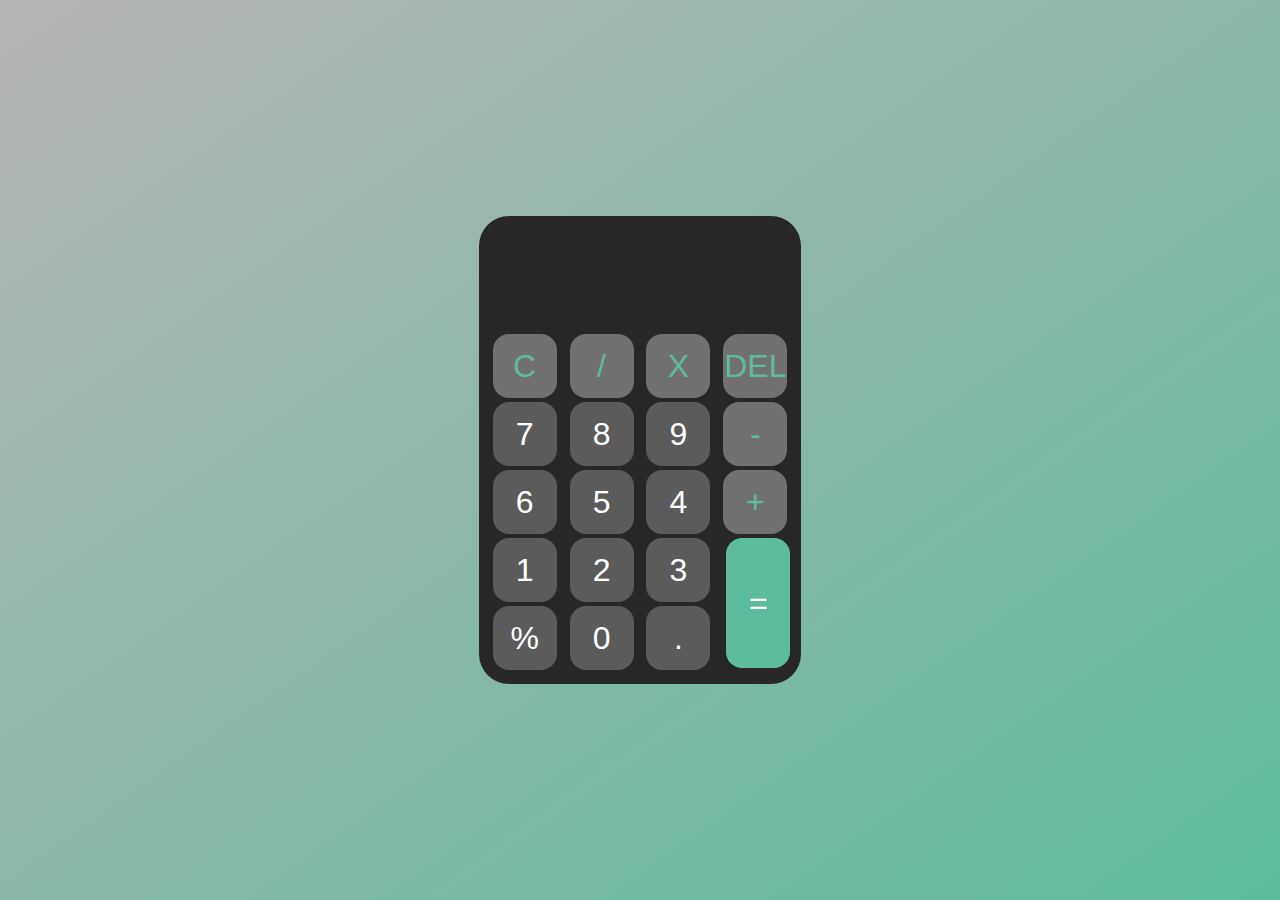
<file: Calculator/index.html>
<!DOCTYPE html>
<html lang="en">
<head>
    <meta charset="UTF-8">
    <meta http-equiv="X-UA-Compatible" content="IE=edge">
    <meta name="viewport" content="width=device-width, initial-scale=1.0">
    <link href="style.css" rel="stylesheet">
    <title>Calculator</title>
</head>
<body>
    <div class="container">
     <div class="calculator">
        <form>
            <div class="display">
                <input type="text" name="display">
            </div>
            <div>
                <input type="button" value="C" onclick="display.value = '' " class="operator_buttons">
                <input type="button" value="/" onclick="display.value += '/'" class="operator_buttons">
                <input type="button" value="X" onclick="display.value += '*'" class="operator_buttons">
                <input type="button" value="DEL" onclick="display.value = display.value.toString().slice(0,-1)" class="operator_buttons">
            </div>
            <div>
                <input type="button" value="7" onclick="display.value += '7'">
                <input type="button" value="8" onclick="display.value += '8'">
                <input type="button" value="9" onclick="display.value += '9'">
                <input type="button" value="-" onclick="display.value += '-'" class="operator_buttons">
            </div>
            <div>
                <input type="button" value="6" onclick="display.value += '6'">
                <input type="button" value="5" onclick="display.value += '5'">
                <input type="button" value="4" onclick="display.value += '4'">
                <input type="button" value="+" onclick="display.value += '+'" class="operator_buttons">
            </div>
            <div>
                <input type="button" value="1" onclick="display.value += '1' ">
                <input type="button" value="2" onclick="display.value += '2' " >
                <input type="button" value="3" onclick="display.value += '3' "> 
                <input type="button" value="=" class="equal_sign" onclick="display.value = eval(display.value)"> 
            </div>
            
            <div>    
                <input type="button" value="%" onclick="display.value += '%'">
                <input type="button" value="0" onclick="display.value += '0'">
                <input type="button" value="." onclick="display.value += '.'">
            </div>    
        </form>
    </div>
    </div>
</body>
</html>
</file>
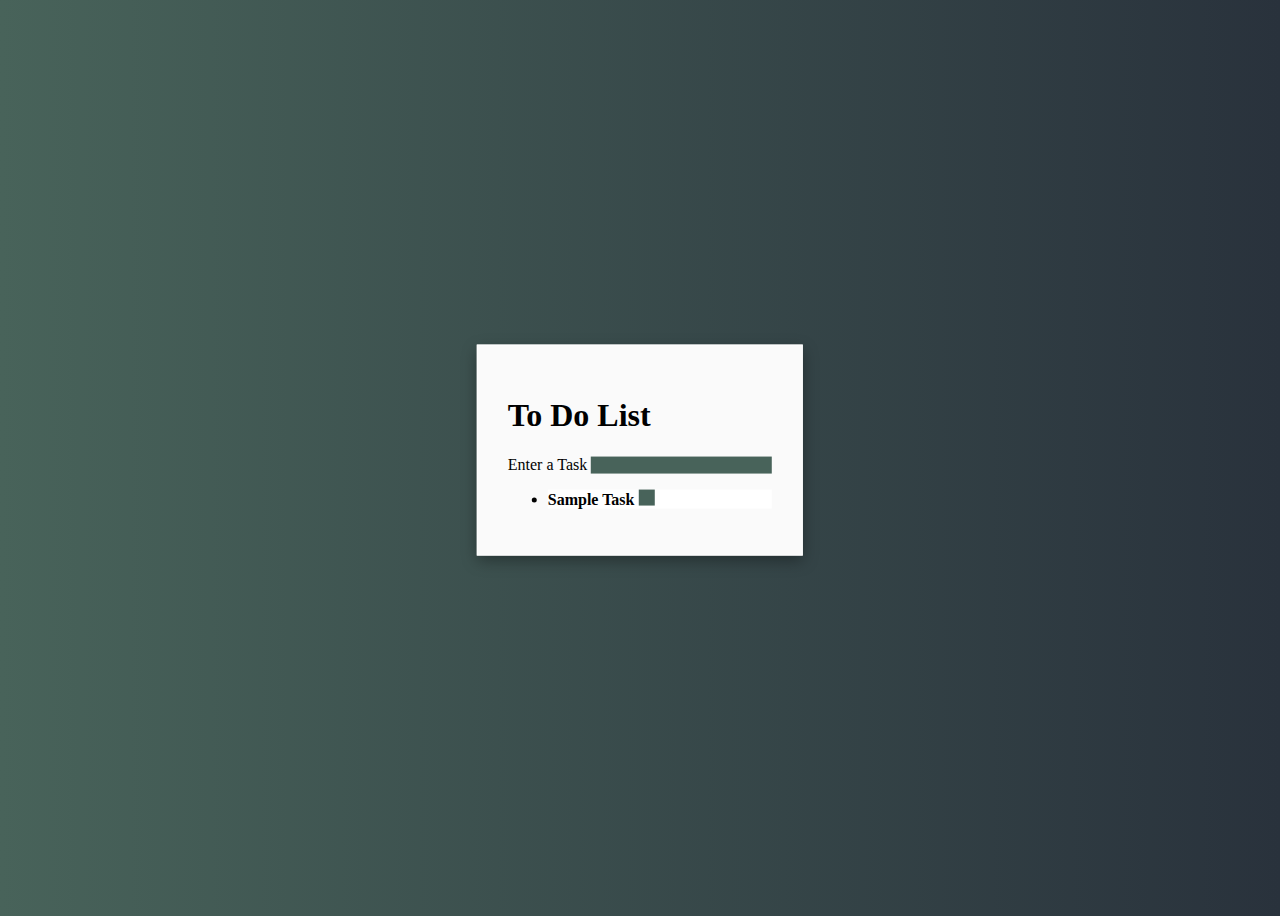
<file: TO-DO List/index.html>
<!DOCTYPE html>
<html lang="en">
<head>
    <link rel="stylesheet" href="style.css">
    <script src="script.js" defer></script>
    <title>To Do List</title>
</head>
<body>
    <div class="container">
        <header class="text-center my-4">
            <h1 class="mb-4">To Do List</h1>
            <form class="add text-center my-4">
                <label>
                    Enter a Task
                </label>
                <input type="text" name="add" class="form-control m-auto">
            </form>
        </header>

        <ul class="list-group todos mx-auto text-light">
            <li class="list-group-item d-flex justify-content-between align-items-center">
                <span>Sample Task</span>
                <button class="delete"></button>
            </li>
        </ul>
    </div>
</body>
</html>
</file>
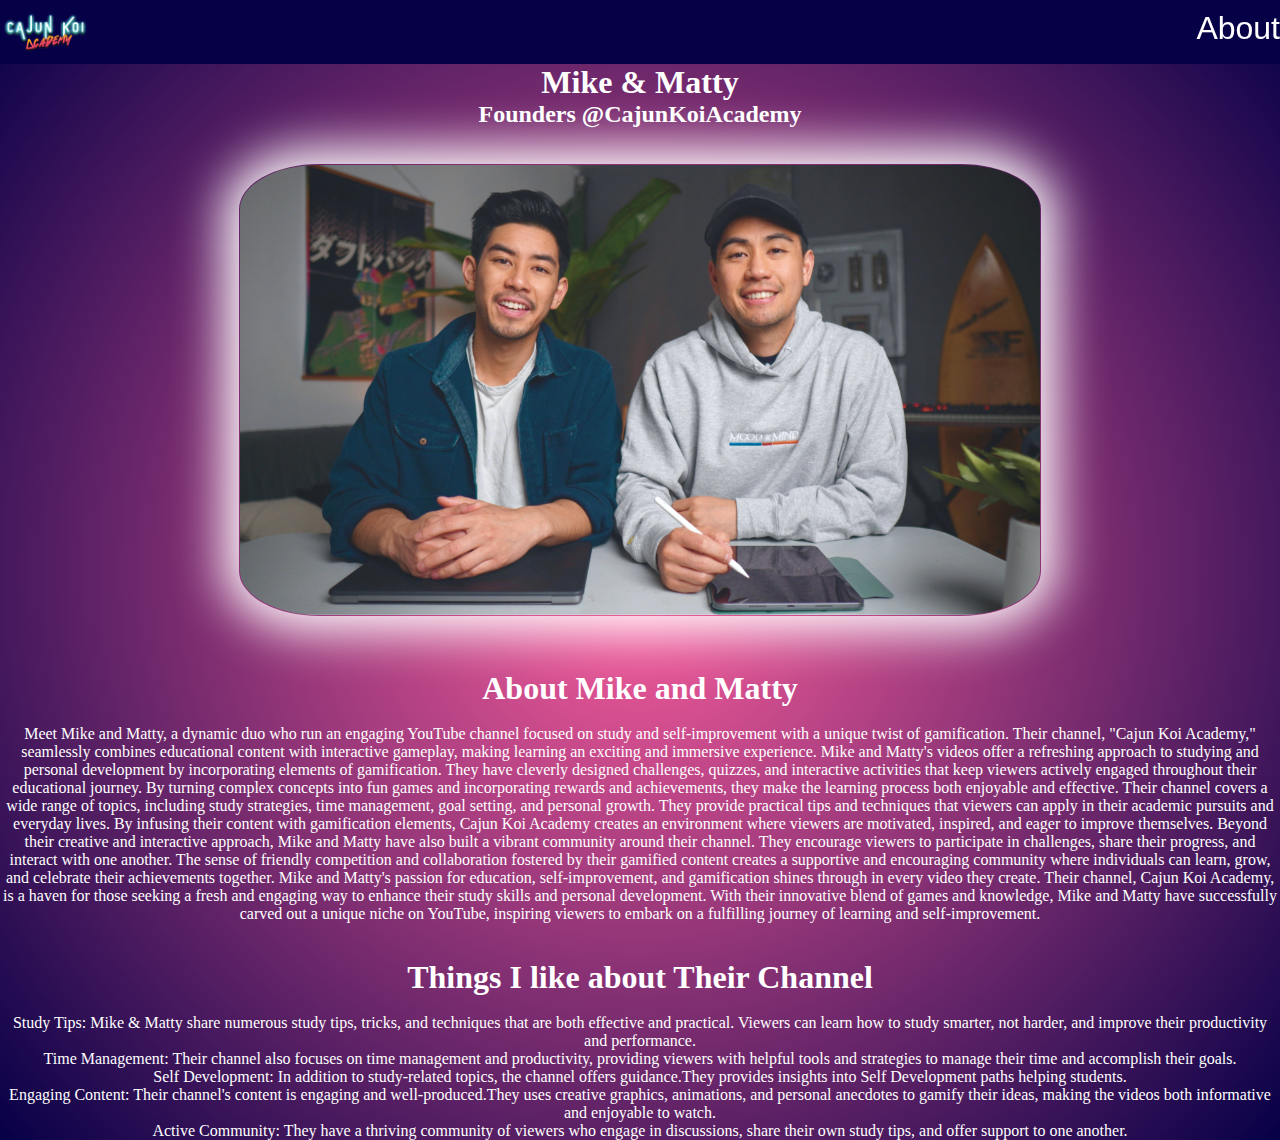
<file: Tribute/index.html>
<!DOCTYPE html>
<head>
    <title>Tribute</title>
    <style>
        *{
            margin: 0;
            padding: 0;
        }
        
        header{
            position: sticky;
            top: 0;
            width: 100%;
            height: 5%;
            background-color: #060047;
        }
        body{
            scroll-behavior: smooth;
            display: flex;
            align-items: center;
            justify-content: center;
            text-align: center;
            flex-direction: column;
            background-image: radial-gradient(circle at 50%,#FF5F9E,#060047);
        }
           
        button{
            float: right;
            font-family: 'Minecraft',sans-serif;
            text-decoration: none;
            border: none;
            color: white;
            background: transparent;
            font-size: 32px;
            margin-top: 10px;
        }
        .image{
            border: 1px solid transparent;
            border-radius: 10%;
            overflow: hidden;
            box-shadow: 0 0 50px 15px #ffffff;
        }
       
        h1,h2,p{
            color: #ffffff;
        }

    </style>
</head>
<header>
    <img src="logo.png" style="height: 64px;float: left;">
    <button>About</button>
</header>
<body>
    <div class="title">
        <h1>Mike & Matty</h1>
        <h2>Founders @CajunKoiAcademy</h2>
        <br><br>
    </div>
    <div class="image">
        <img src="main.png" style="width:800px;height:450px;display:flex;align-items:center;justify-content:center;">
    </div>
    <div class="content">
        <br><br><br>
        <h1>About Mike and Matty</h1>
        <br>
        <p>
            Meet Mike and Matty, a dynamic duo who run an engaging YouTube channel focused on study and self-improvement with a unique twist of gamification. Their channel, "Cajun Koi Academy," seamlessly combines educational content with interactive gameplay, making learning an exciting and immersive experience.
            Mike and Matty's videos offer a refreshing approach to studying and personal development by incorporating elements of gamification. They have cleverly designed challenges, quizzes, and interactive activities that keep viewers actively engaged throughout their educational journey. By turning complex concepts into fun games and incorporating rewards and achievements, they make the learning process both enjoyable and effective.
            Their channel covers a wide range of topics, including study strategies, time management, goal setting, and personal growth. They provide practical tips and techniques that viewers can apply in their academic pursuits and everyday lives. By infusing their content with gamification elements, Cajun Koi Academy creates an environment where viewers are motivated, inspired, and eager to improve themselves.
            Beyond their creative and interactive approach, Mike and Matty have also built a vibrant community around their channel. They encourage viewers to participate in challenges, share their progress, and interact with one another. The sense of friendly competition and collaboration fostered by their gamified content creates a supportive and encouraging community where individuals can learn, grow, and celebrate their achievements together.
            Mike and Matty's passion for education, self-improvement, and gamification shines through in every video they create. Their channel, Cajun Koi Academy, is a haven for those seeking a fresh and engaging way to enhance their study skills and personal development. With their innovative blend of games and knowledge, Mike and Matty have successfully carved out a unique niche on YouTube, inspiring viewers to embark on a fulfilling journey of learning and self-improvement.
        </p>
        <br><br>
        <h1>Things I like about Their Channel</h1>
        <br>
        <p>
           <ul type="circle" style="color:#ffffff;">
            <li>Study Tips: Mike & Matty share numerous study tips, tricks, and techniques that are both effective and practical. Viewers can learn how to study smarter, not harder, and improve their productivity and performance.</li>
            <li>Time Management: Their channel also focuses on time management and productivity, providing viewers with helpful tools and strategies to manage their time and accomplish their goals.</li>
            <li>Self Development: In addition to study-related topics, the channel offers guidance.They provides insights into Self Development paths helping students.</li>
            <li>Engaging Content: Their channel's content is engaging and well-produced.They uses creative graphics, animations, and personal anecdotes to gamify their ideas, making the videos both informative and enjoyable to watch.</li>
            <li>Active Community: They have a thriving community of viewers who engage in discussions, share their own study tips, and offer support to one another.</li>
           </ul>      
        </p>
    </div>
</body>
</html>
</file>
<file: Calculator/style.css>
* {
    margin:0;
    padding: 0;
    font-family: 'Minecraft', sans-serif;
    font-size: 32px;
    box-sizing: border-box;
}

.container{
    width: 100%;
    height: 100vh;
    background-image: linear-gradient(to bottom right, #b6b4b4, rgb(93, 188, 157));
    display: flex;
    align-items: center;
    justify-content: center;
}

.calculator{
    background-color: #272727;
    padding: 12px;
    border-radius: 30px;
}

.calculator form input{
    color: #FFFFFF;
    border: 0;
    outline: 0;
    width: 64px;
    height: 64px;
    margin: 2px;
    border-radius: 16px;
    background: rgb(91, 91, 91);
}

form .display{
  display: flex;
  justify-content: flex-end;
  margin: 20px 0;
  height: 64px;
}

form .display input{
    z-index: 1;
    border-radius: 0;
    text-align: right;
    flex: 1;
    font-size: 32px;
    box-shadow: none;
    background-color: transparent;
}

form input.equal_sign{
    position: absolute;
    margin-left: 14px;
    height: 130px;
    background-color: rgb(93, 188, 157);
}

form input.operator_buttons{
    color: rgb(93, 188, 157);
    background-color: rgb(113, 113, 113);
}
</file>
<file: TO-DO List/style.css>
body{
    height: 100vh;
    background: linear-gradient(to right, #48635a, #29323c);   
}
.container{
    max-width: 500px;
    position: absolute;
    top: 50%;
    left: 50%;
    transform: translate(-50%, -50%);
    border: 1px solid white;
    padding: 30px;
    background-color: #fafafa;
    box-shadow: rgba(0, 0, 0, 0.35) 0px 5px 15px;
}
.input-field{
    text-align: center;
}
input[type="text"]{
    color: #fff;
    border: none;
    background-color: #48635a;
    max-width: 400px;
}
.todos li{
    background-color: #fff;
    color: black;
    font-weight: bold;
}
.delete{
    cursor: pointer;
    width: 16px;
    height: 16px;
    text-decoration: none;
    background-color: #48635a;
    border: none;
    color: white;
}
</file>
